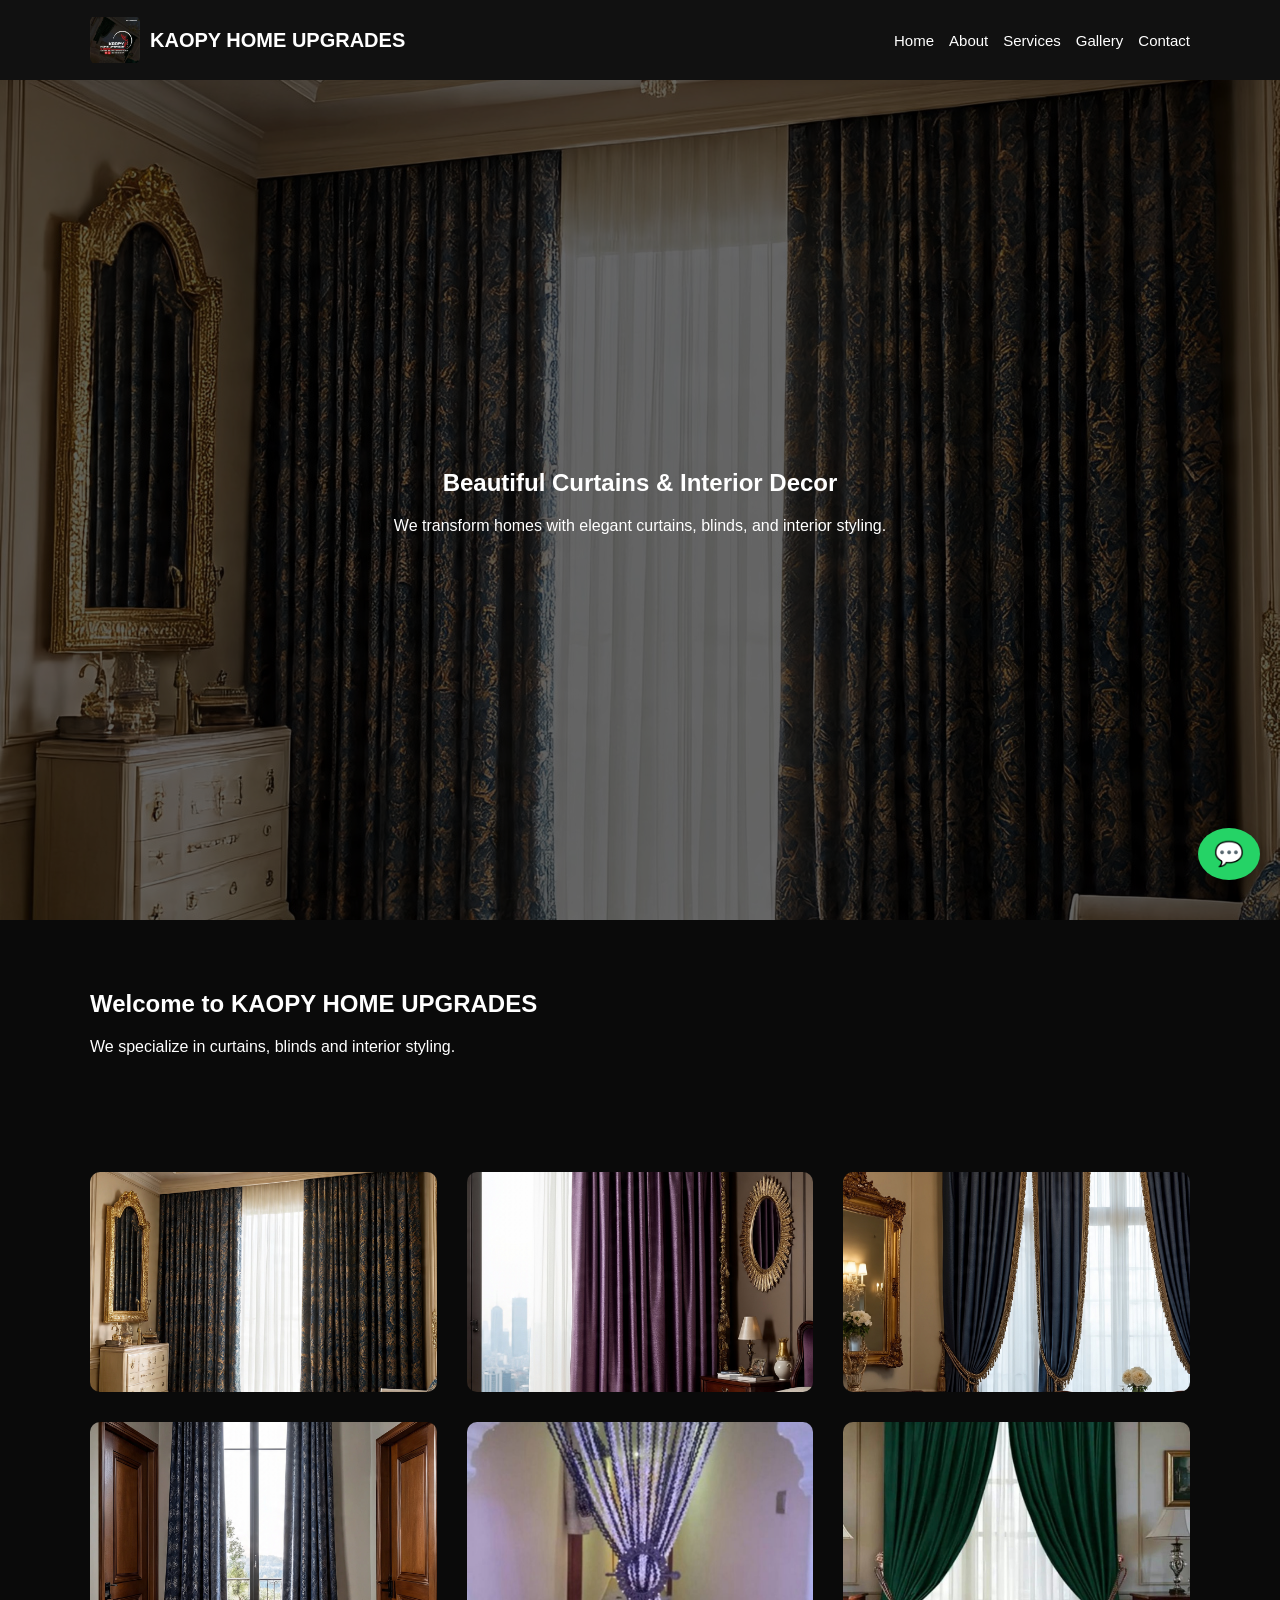
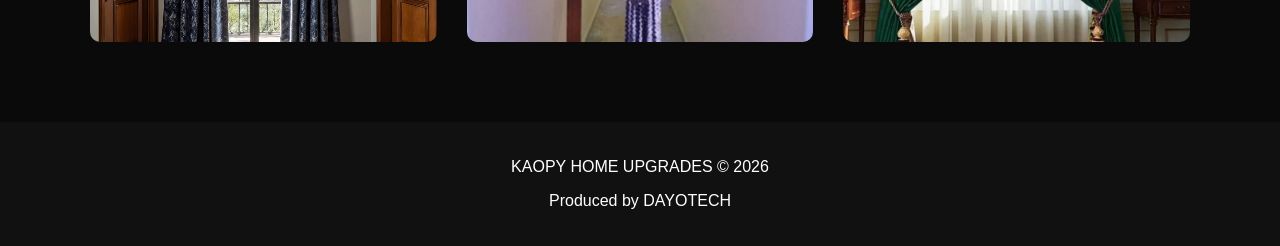
<file: index.html>
<!DOCTYPE html>
<html lang="en">
<head>
<meta charset="UTF-8">
<meta name="viewport" content="width=device-width, 
initial-scale=1.0">
<title>KAOPY HOME UPGRADES - Home</title>
<link rel="stylesheet" href="css/style.css">
</head>
<body>

<header class="header">
 <div class="container nav">
      <div class="logo">
        <img src="images/logo.png" alt="Home Upgrades Logo">
        <h2>KAOPY HOME UPGRADES</h2>
</div>

<button class="menu-toggle" onclick="toggleMenu()">☰</button>

<nav class="nav-links" id="mobileMenu">
<a href="index.html">Home</a>
<a href="about.html">About</a>
<a href="services.html">Services</a>
<a href="gallery.html">Gallery</a>
<a href="contact.html">Contact</a>
</nav>
</div>
</header>

<section class="hero home-bg">
    <div class="container">
      <h1>Beautiful Curtains & Interior Decor</h1>
      <p>We transform homes with elegant curtains, blinds, 
        and interior styling.</p>
    </div>
  </section>

 

<section class="container intro">
<h2>Welcome to KAOPY HOME UPGRADES</h2>
<p>We specialize in curtains, blinds and interior styling.</p>
</section>

<section class="container gallery">
<div class="grid">
<img src="images/curtain1.jpg">
<img src="images/curtain2.jpg">
<img src="images/curtain3.jpg">
<img src="images/curtain4.jpg">
<img src="images/curtain5.jpg">
<img src="images/curtain6.jpg">
</div>
</section>

<div id="lightbox" class="lightbox" onclick="closeLightbox()">
  <img id="lightbox-img">
</div>

<a href="https://wa.me/2348160690157" target="_blank" class="whatsapp-float">
  💬
</a>

<footer>
<p>KAOPY HOME UPGRADES © 2026</p>
<p>Produced by DAYOTECH</p>
</footer>

<script src="js/script.js"></script>
</body>
</html>
</file>
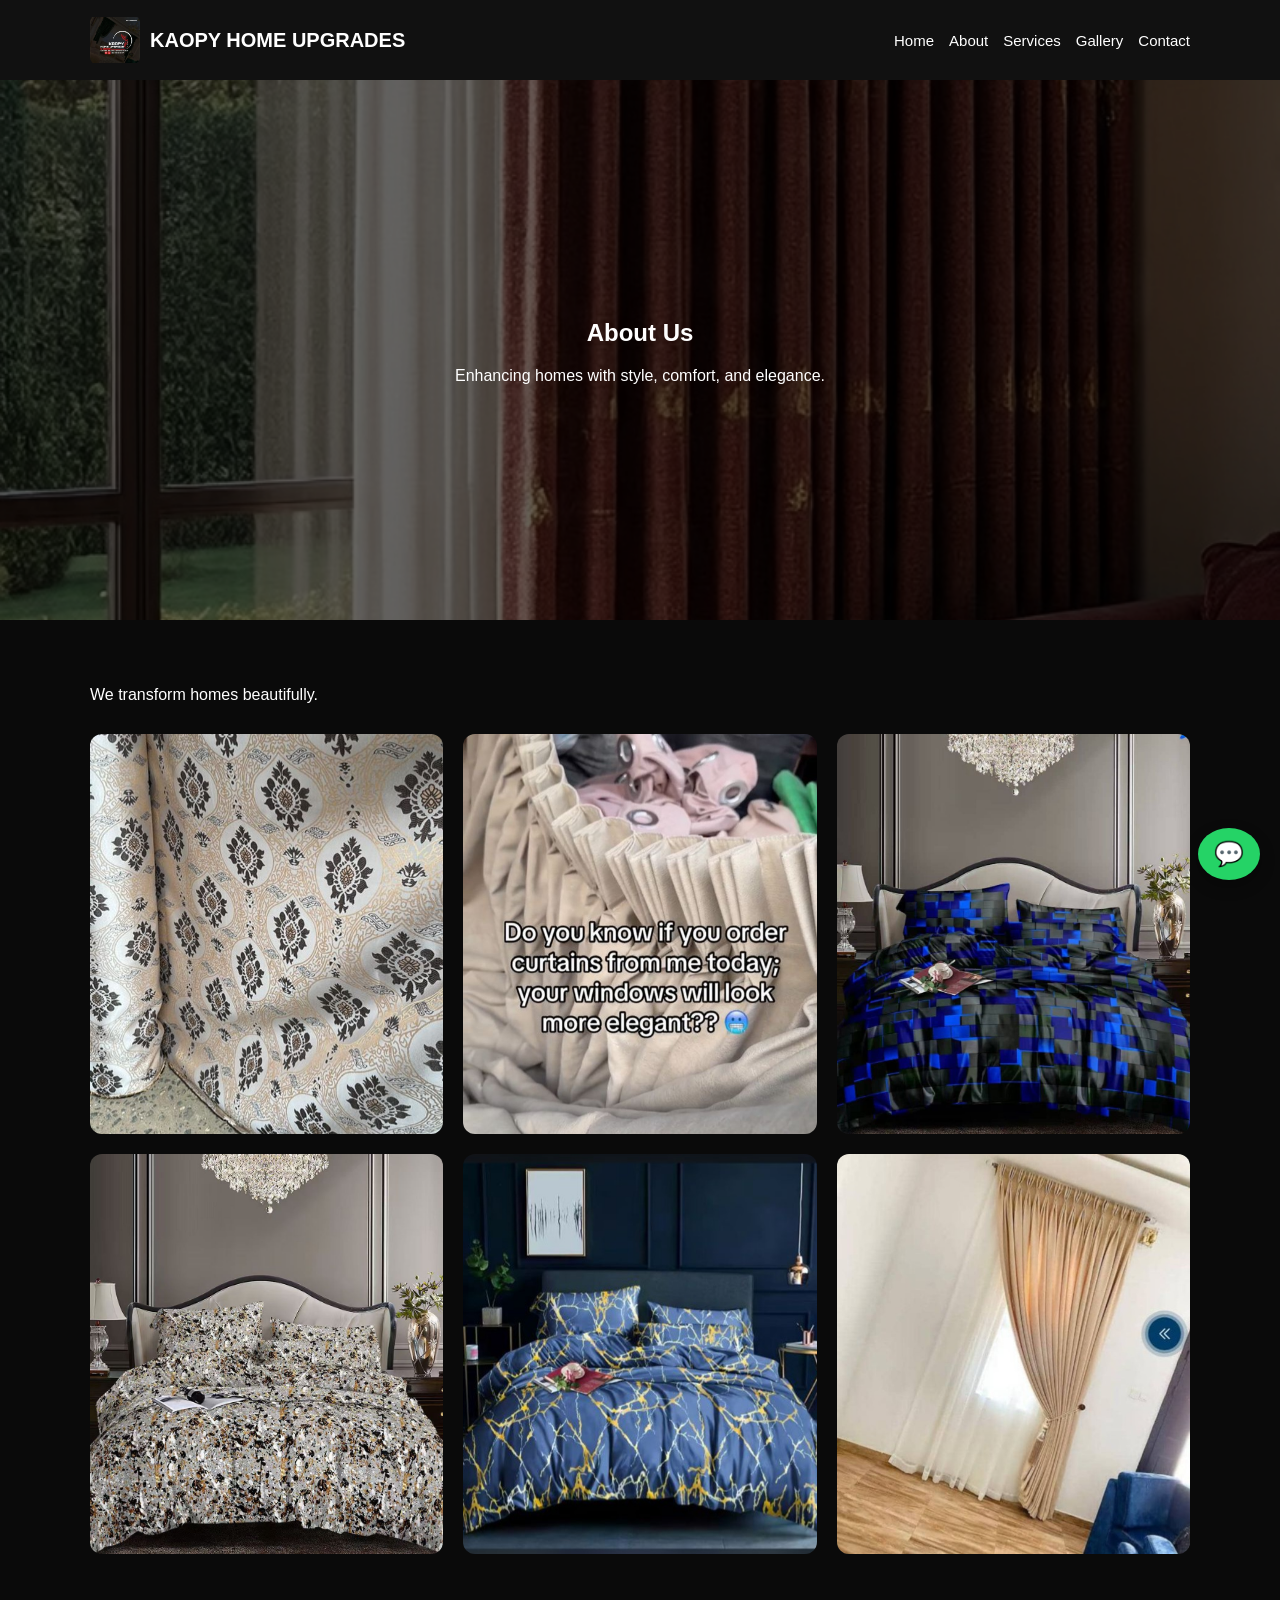
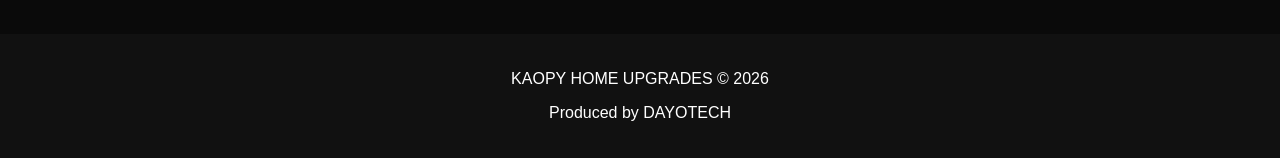
<file: about.html>
<!DOCTYPE html>
<html lang="en">
<head>
<meta charset="UTF-8">
<meta name="viewport" content="width=device-width, 
initial-scale=1.0">
<title>About | KAOPY HOME UPGRADES</title>
<link rel="stylesheet" href="css/style.css">
</head>
<body>

 <header class="header">
<div class="container nav">
<div class="logo">
<img src="images/logo.png">
<h2>KAOPY HOME UPGRADES</h2>
</div>

<button class="menu-toggle" onclick="toggleMenu()">☰</button>

<nav class="nav-links" id="mobileMenu">
<a href="index.html">Home</a>
<a href="about.html">About</a>
<a href="services.html">Services</a>
<a href="gallery.html">Gallery</a>
<a href="contact.html">Contact</a>
</nav>
</div>
</header>

 <section class="about-bg">
    <div class="container">
      <h1>About Us</h1>
      <p>Enhancing homes with style, comfort, and elegance.</p>
    </div>
  </section>

<section class="about-section container">
<p>We transform homes beautifully.</p>

<div class="about-grid">
<img src="images/about1.jpg">
<img src="images/about2.jpg">
<img src="images/about3.jpg">
<img src="images/about4.jpg">
<img src="images/about5.jpg">
<img src="images/about6.jpg">
</div>
</section>

<div id="lightbox" class="lightbox" onclick="closeLightbox()">
  <img id="lightbox-img">
</div>

<a href="https://wa.me/2348160690157" target="_blank" class="whatsapp-float">
  💬
</a>

 <footer>
<p>KAOPY HOME UPGRADES © 2026</p>
<p>Produced by DAYOTECH</p>
</footer>


<script src="js/script.js"></script>
</body>
</html>
</file>
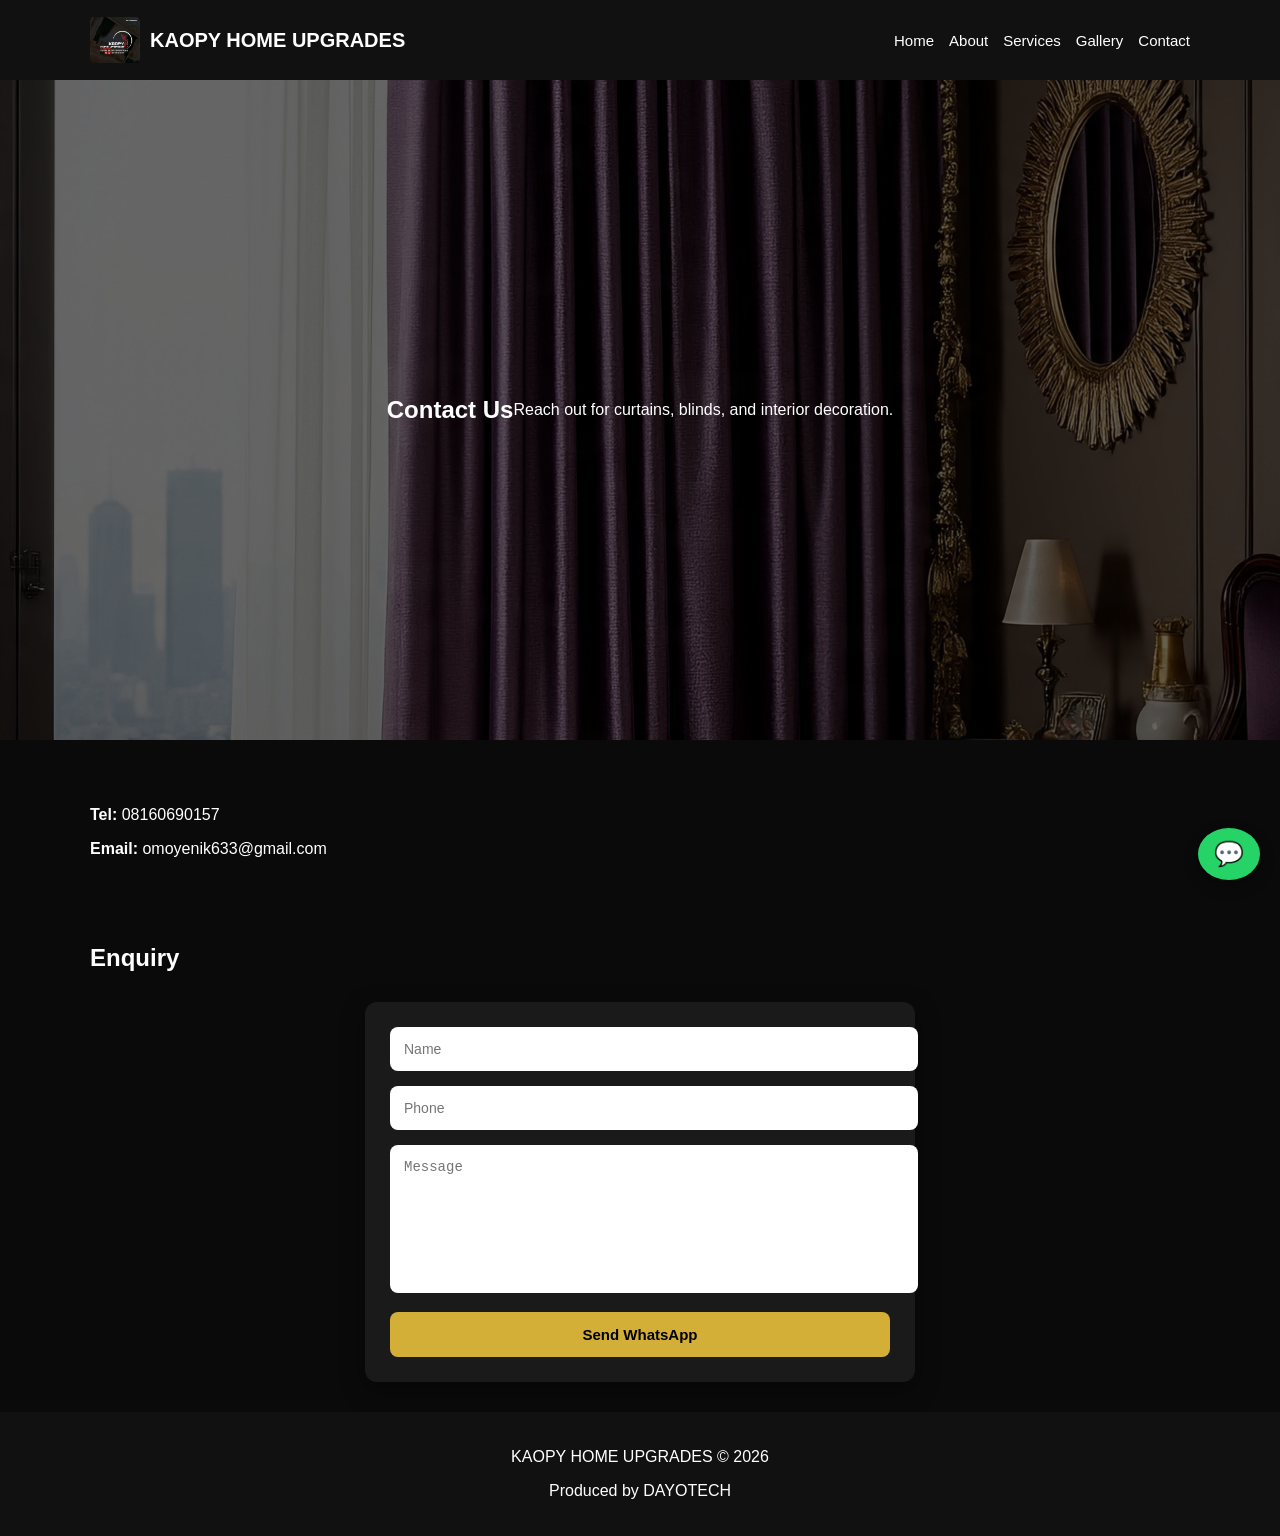
<file: contact.html>
<!DOCTYPE html>
<html lang="en">
<head>
<meta charset="UTF-8">
<meta name="viewport" content="width=device-width, 
initial-scale=1.0">
<title>KAOPY HOME UPGRADES - Contact</title>
<link rel="stylesheet" href="css/style.css">
</head>
<body>

<header class="header">
<div class="container nav">
<div class="logo">
<img src="images/logo.png">
<h2>KAOPY HOME UPGRADES</h2>
</div>

<button class="menu-toggle" onclick="toggleMenu()">☰</button>

<nav class="nav-links" id="mobileMenu">
<a href="index.html">Home</a>
<a href="about.html">About</a>
<a href="services.html">Services</a>
<a href="gallery.html">Gallery</a>
<a href="contact.html">Contact</a>
</nav>
</div>
</header>

<section class="page-banner contact-bg">
    <h1>Contact Us</h1>
    <p>
      Reach out for curtains, blinds, and interior decoration.
    </p>
  </section>
 
 <section class="contact container">
<p>
  <strong>Tel:</strong> 08160690157
</p>
<p>
  <strong>Email:</strong> omoyenik633@gmail.com
</p>
</section>

<section class="container">
<h2>Enquiry</h2>

<form onsubmit="sendWhatsApp(event)">
<input type="text" id="name" placeholder="Name" required>
<input type="text" id="phone" placeholder="Phone" required>
<textarea id="message" placeholder="Message"></textarea>

<button type="submit">Send WhatsApp</button>
</form>
</section>

<div id="lightbox" class="lightbox" onclick="closeLightbox()">
  <img id="lightbox-img">
</div>

<a href="https://wa.me/2348160690157" target="_blank" class="whatsapp-float">
  💬
</a>

<footer>
<p>KAOPY HOME UPGRADES © 2026</p>
<p>Produced by DAYOTECH</p>
</footer>

<script src="js/script.js"></script>
</body>
</html>
</file>
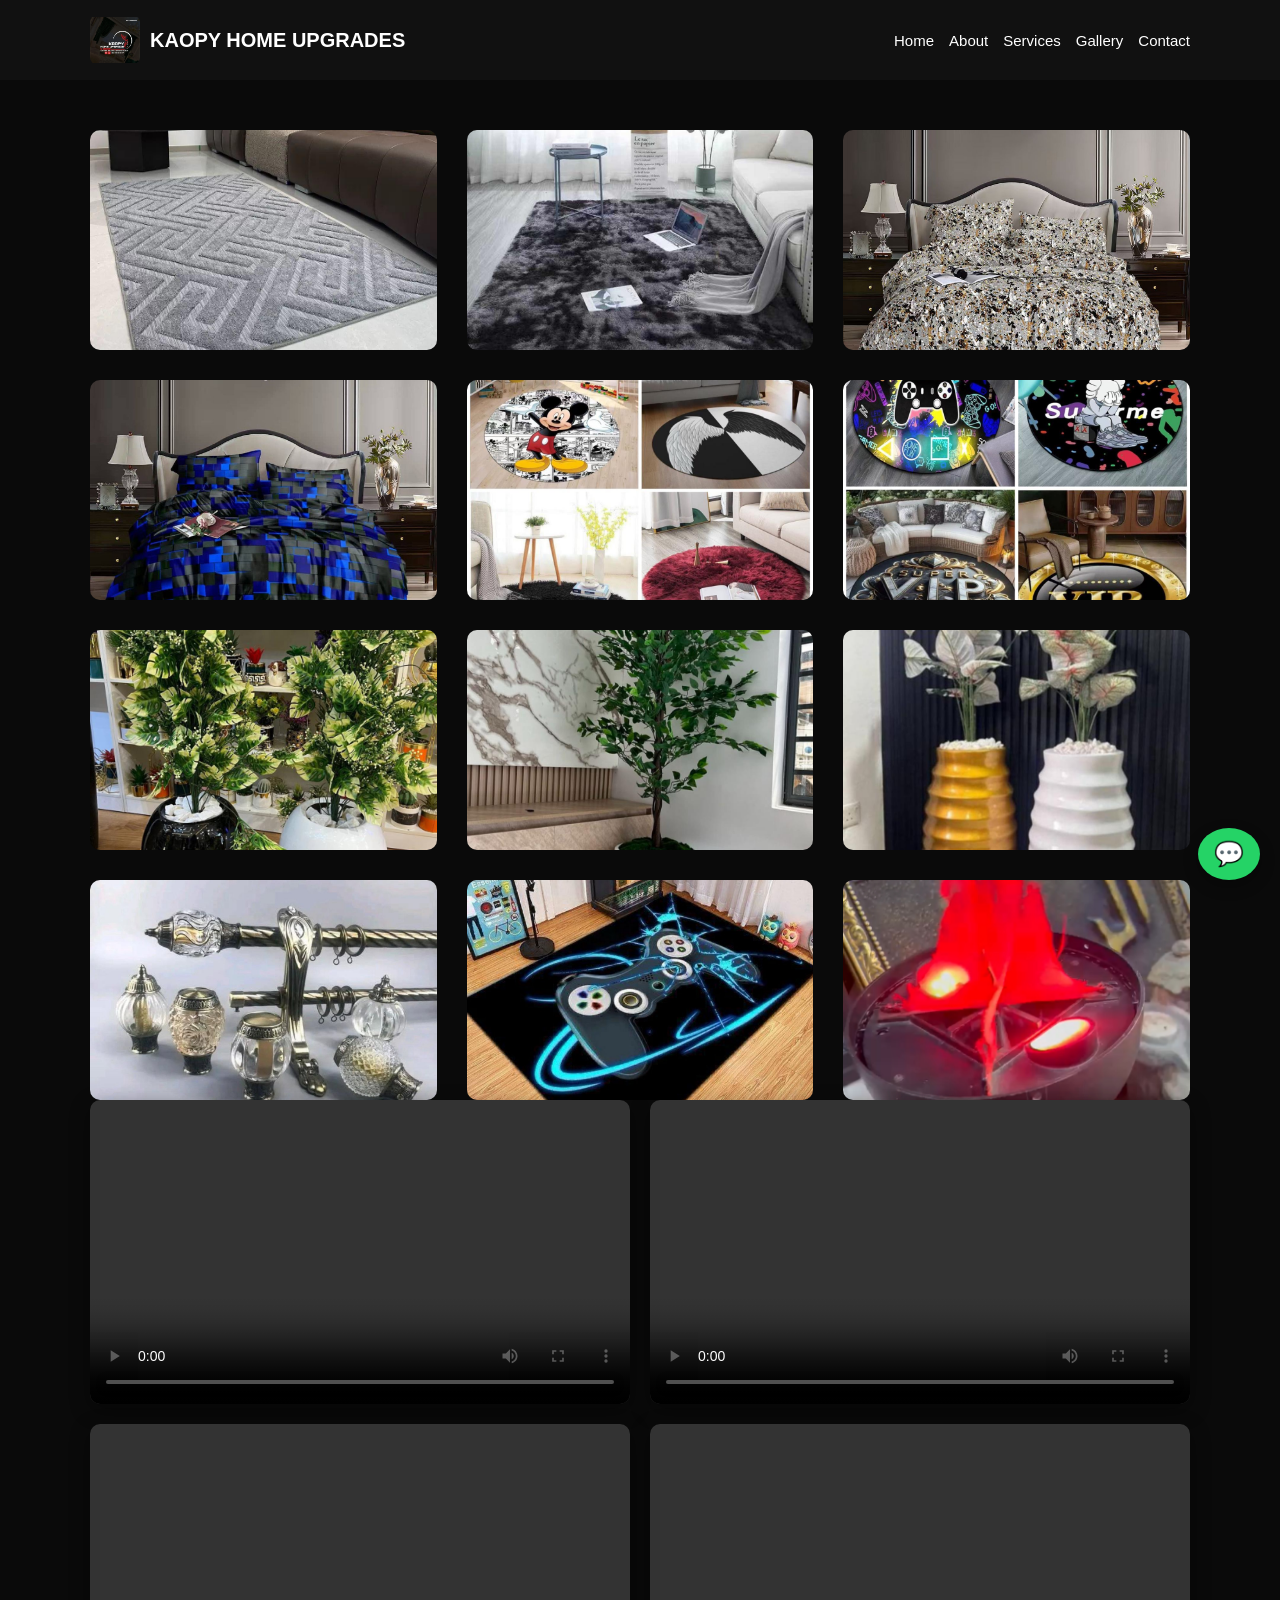
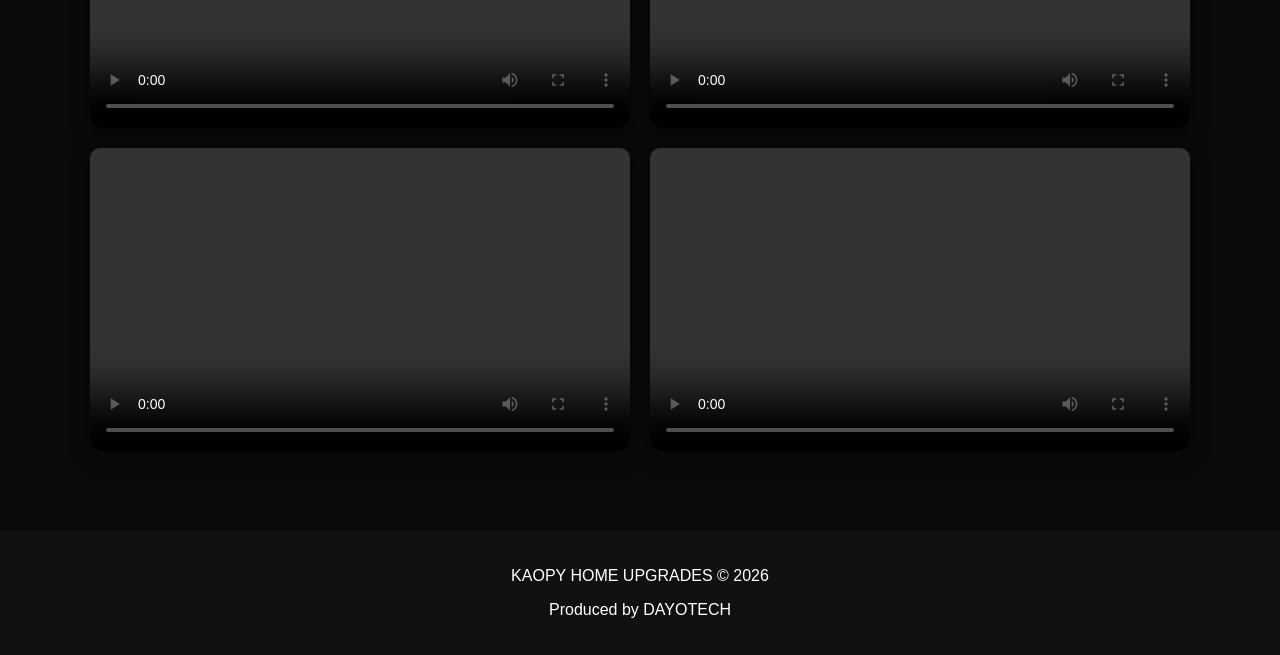
<file: gallery.html>
<!DOCTYPE html>
<html lang="en">
<head>
<meta charset="UTF-8">
<meta name="viewport" content="width=device-width, 
initial-scale=1.0">
<title>KAOPY HOME UPGRADES - Gallery</title>
<link rel="stylesheet" href="css/style.css">
</head>
<body>

<header class="header">
<div class="container nav">
<div class="logo">
<img src="images/logo.png">
<h2>KAOPY HOME UPGRADES</h2>
</div>

<button class="menu-toggle" onclick="toggleMenu()">☰</button>

<nav class="nav-links" id="mobileMenu">
<a href="index.html">Home</a>
<a href="about.html">About</a>
<a href="services.html">Services</a>
<a href="gallery.html">Gallery</a>
<a href="contact.html">Contact</a>
</nav>
</div>
</header>



 <section class="gallery container">
<div class="grid">
<img src="images/curtain7.jpg">
<img src="images/curtain8.jpg">
<img src="images/curtain9.jpg">
<img src="images/curtain10.jpg">
<img src="images/curtain11.jpg">
<img src="images/curtain12.jpg">
<img src="images/curtain13.jpg">
<img src="images/curtain14.jpg">
<img src="images/curtain15.jpg">
<img src="images/curtain16.jpg">
<img src="images/curtain17.jpg">
<img src="images/curtain18.jpg">
</div>

<div class="video-grid">
<video controls src="videos/video7.mp4"></video>
<video controls src="videos/video8.mp4"></video>
<video controls src="videos/video9.mp4"></video>
<video controls src="videos/video10.mp4"></video>
<video controls src="videos/video11.mp4"></video>
<video controls src="videos/video12.mp4"></video>
</div>
</section>

<div id="lightbox" class="lightbox" onclick="closeLightbox()">
  <img id="lightbox-img">
</div>

<a href="https://wa.me/2348160690157" target="_blank" class="whatsapp-float">
  💬
</a>

<footer>
<p>KAOPY HOME UPGRADES © 2026</p>
<p>Produced by DAYOTECH</p>
</footer>

<script src="js/script.js"></script>
</body>
</html>
</file>
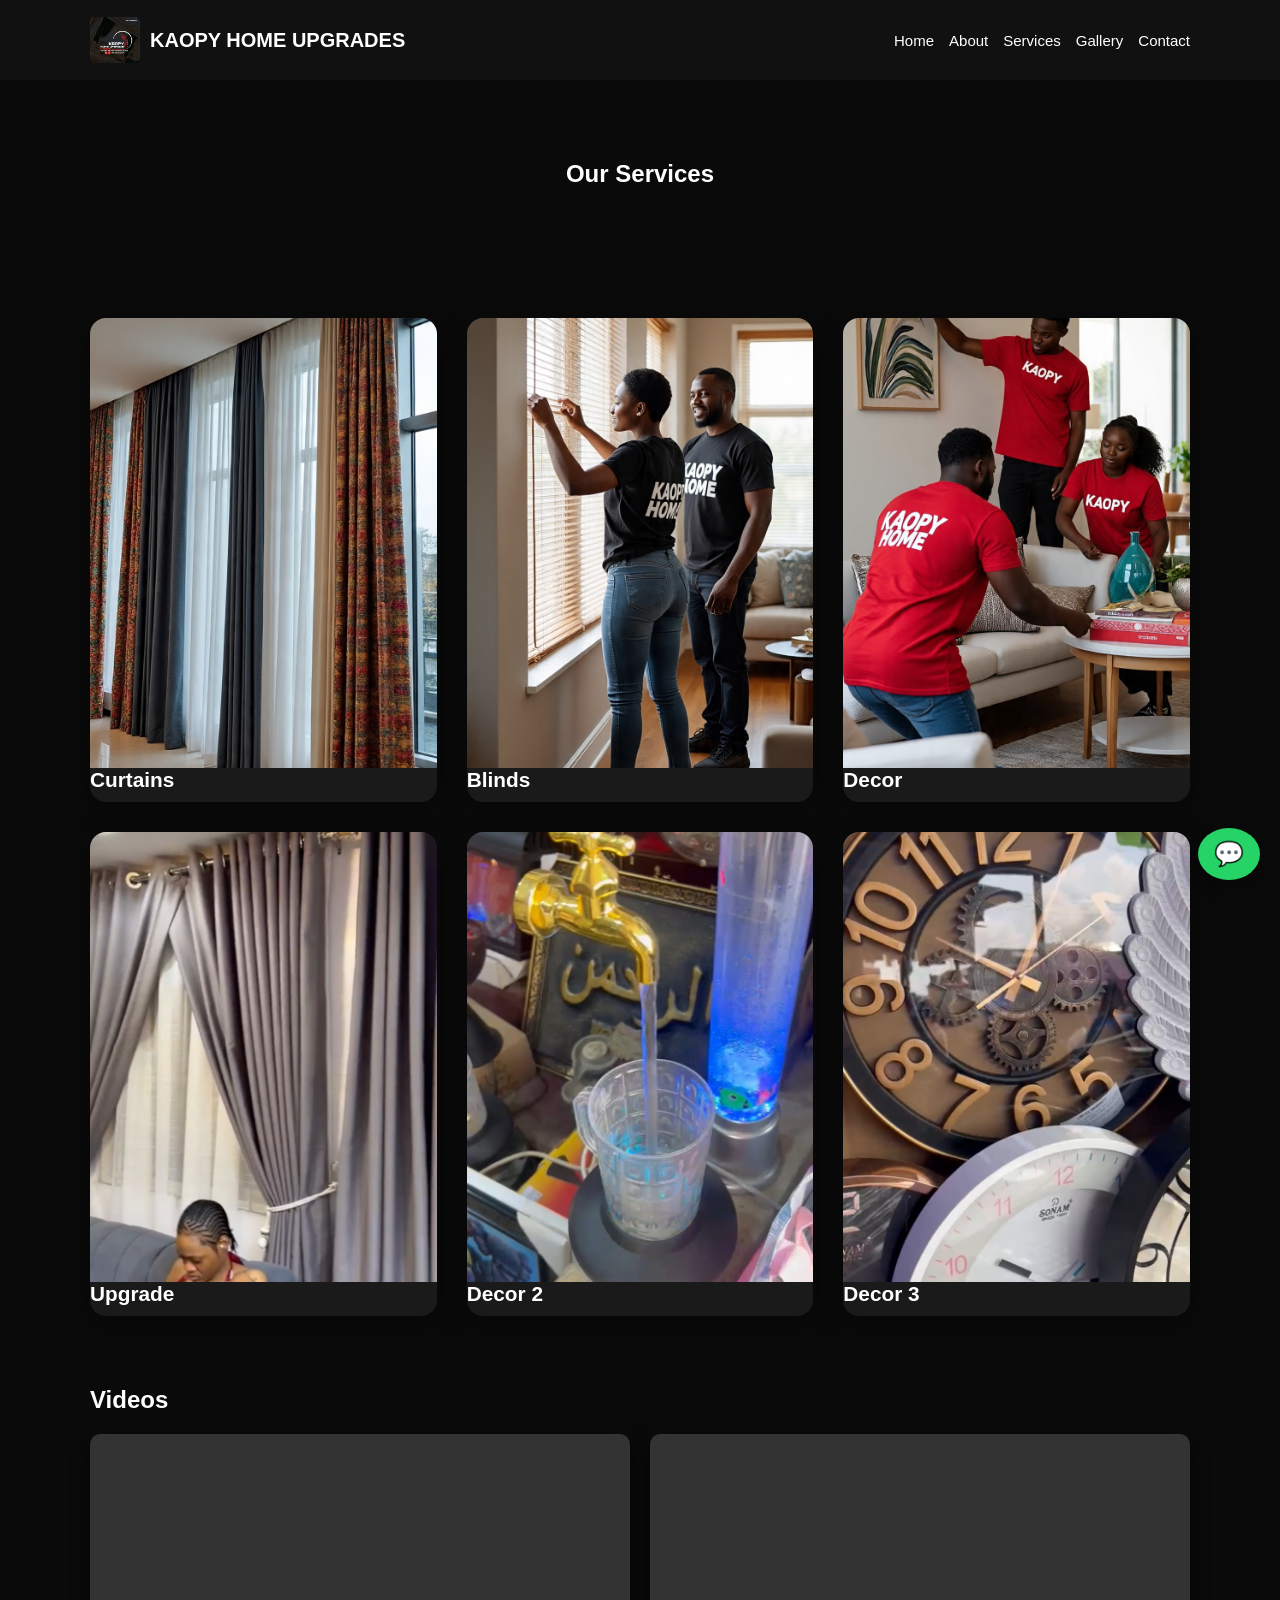
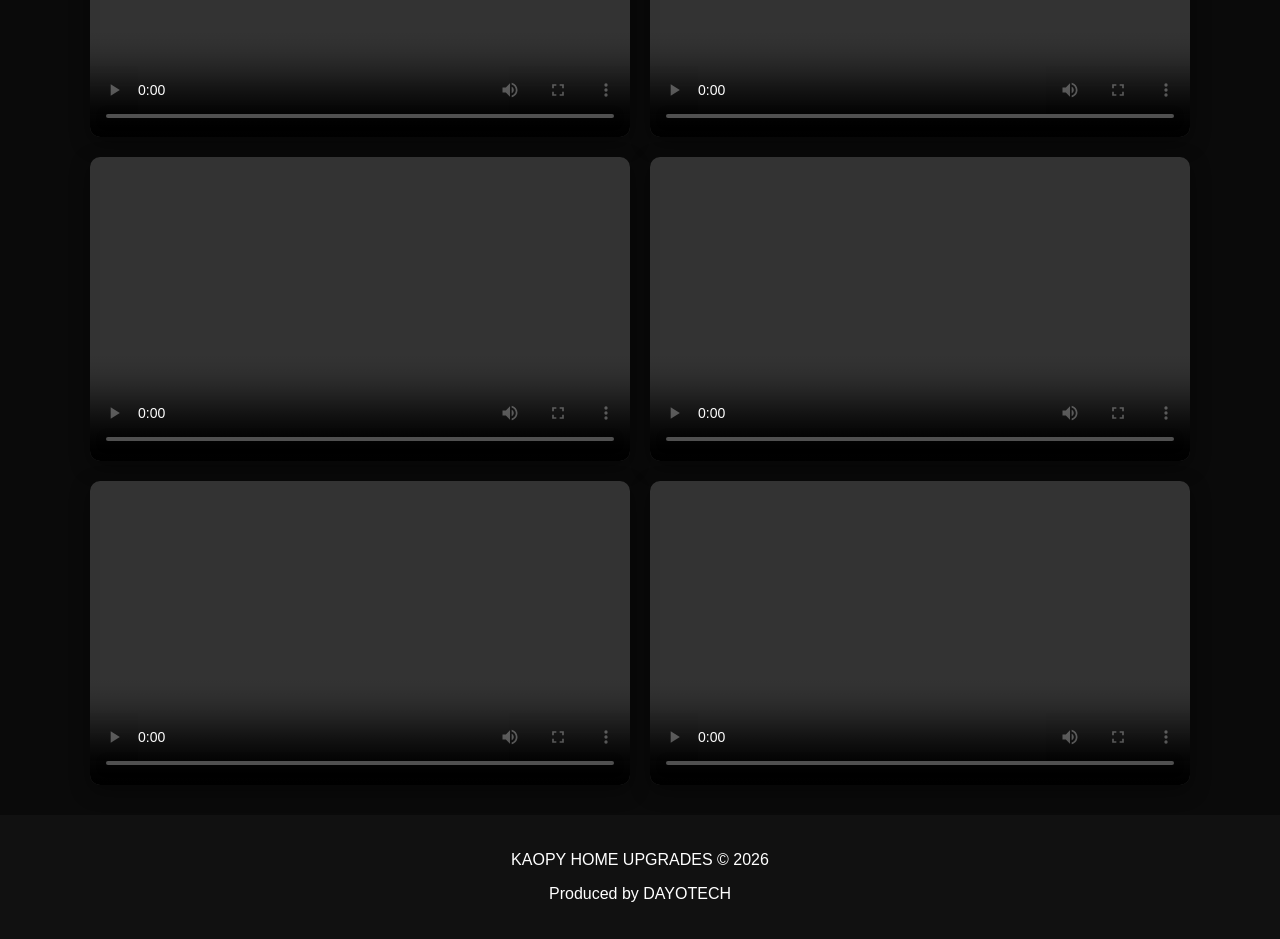
<file: services.html>
<!DOCTYPE html>
<html lang="en">
<head>
<meta charset="UTF-8">
<meta name="viewport" content="width=device-width, 
initial-scale=1.0">
<title>Services | KAOPY HOME UPGRADES</title>
<link rel="stylesheet" href="css/style.css">
</head>
<body>

 <header class="header">
<div class="container nav">
<div class="logo">
<img src="images/logo.png">
<h2>KAOPY HOME UPGRADES</h2>
</div>

<button class="menu-toggle" onclick="toggleMenu()">☰</button>

<nav class="nav-links" id="mobileMenu">
<a href="index.html">Home</a>
<a href="about.html">About</a>
<a href="services.html">Services</a>
<a href="gallery.html">Gallery</a>
<a href="contact.html">Contact</a>
</nav>
</div>
</header>

<section class="container page-banner">
<h1>Our Services</h1>
</section>

<section class="services container">
<div class="grid">
<div class="card"><img src="images/service1.jpg"><h3>Curtains</h3></div>
<div class="card"><img src="images/service2.jpg"><h3>Blinds</h3></div>
<div class="card"><img src="images/service3.jpg"><h3>Decor</h3></div>
<div class="card"><img src="images/service4.jpg"><h3>Upgrade</h3></div>
<div class="card"><img src="images/service5.jpg"><h3>Decor 2</h3></div>
<div class="card"><img src="images/service6.jpg"><h3>Decor 3</h3></div>
</div>
</section>

<section class="container">
<h2>Videos</h2>
<div class="video-grid">
<video controls src="videos/video1.mp4"></video>
<video controls src="videos/video2.mp4"></video>
<video controls src="videos/video3.mp4"></video>
<video controls src="videos/video4.mp4"></video>
<video controls src="videos/video5.mp4"></video>
<video controls src="videos/video6.mp4"></video>
</div>
</section>

<div id="lightbox" class="lightbox" onclick="closeLightbox()">
  <img id="lightbox-img">
</div>

<a href="https://wa.me/2348160690157" target="_blank" class="whatsapp-float">
  💬
</a>

 <footer>
<p>KAOPY HOME UPGRADES © 2026</p>
<p>Produced by DAYOTECH</p>
</footer>

<script src="js/script.js"></script>
</body>
</html>
</file>
<file: css/style.css>
body {
  margin: 0;
  font-family: Arial, sans-serif;
  background: #0a0a0a;
  color: white;
}

img {
  max-width: 100%;
  display: block;
}

.container {
  width: 90%;
  max-width: 1100px;
  margin: auto;
}

.header {
  background: #111;
  padding: 15px 0;
  position: relative;
  z-index: 1000;
}

.nav {
  display: flex;
  justify-content: space-between;
  align-items: center;
  gap: 20px;
}

.logo {
  display: flex;
  align-items: center;
  gap: 10px;
}

.logo img {
  width: 50px;
  height: 50px;
  object-fit: contain;
  border-radius: 8px;
}

.logo h2 {
  font-size: 20px;
  margin: 0;
}

.logo h2 {
  white-space: nowrap;
}

.nav-links {
  display: flex;
  align-items: center;
}

.nav-links a {
  margin-left: 15px;
  color: white;
  text-decoration: none;
  font-size: 15px;
}

.nav-links a:hover {
  color: #d4af37;
}

.menu-toggle {
  display: none;
  font-size: 28px;
  background: none;
  border: none;
  color: white;
  cursor: pointer;
}

.hero,
.page-banner {
  padding: 60px 0;
  text-align: center;
}

.intro,
.services,
.gallery,
.contact,
.about-section {
  padding: 50px 0;
}

.grid {
  display: grid;
  gap: 30px;
  grid-template-columns: repeat(auto-fit, minmax(300px, 1fr));
}

.card {
  background: #1a1a1a;
  border-radius: 16px;
  overflow: hidden;
  padding: 0;
  box-shadow: 0 8px 25px rgba(0, 0, 0, 0.35);
  transition: transform 0.3s ease, box-shadow 0.3s ease;
}

.card:hover {
  transform: translateY(-8px);
  box-shadow: 0 12px 35px rgba(0, 0, 0, 0.5);
}

.card img {
  width: 100%;
  height: 450px;
  object-fit: cover;
  border-radius: 0;
  margin-bottom: 0;
}

.card-content {
  padding: 20px;
}

.card h3 {
  margin: 0 0 10px;
  font-size: 1.3rem;
  color: #fff;
}

.card p {
  margin: 0;
  color: #ccc;
  line-height: 1.6;
}

.gallery img {
  width: 100%;
  height: 220px;
  object-fit: cover;
  border-radius: 10px;
}

footer {
  text-align: center;
  padding: 20px;
  background: #111;
  margin-top: 30px;
}

.home-bg {
  background: url("../images/curtain1.jpg") no-repeat center center/cover;
  height: 80vh;
  display: flex;
  align-items: center;
  justify-content: center;
  text-align: center;
}

.contact-bg {
  background: url("../images/curtain2.jpg") no-repeat center center/cover;
  height: 60vh;
  display: flex;
  align-items: center;
  justify-content: center;
  text-align: center;
}

.about-bg {
  background: url("../images/about-banner.jpg") no-repeat center center/cover;
  height: 60vh;
  display: flex;
  align-items: center;
  justify-content: center;
  text-align: center;
}

.home-bg,
.contact-bg,
.about-bg {
  position: relative;
}

.home-bg::before,
.contact-bg::before,
.about-bg::before {
  content: "";
  position: absolute;
  inset: 0;
  background: rgba(0, 0, 0, 0.6);
}

.home-bg *,
.contact-bg *,
.about-bg * {
  position: relative;
  z-index: 2;
}

.gallery-grid {
  display: grid;
  gap: 15px;
  grid-template-columns: repeat(4, 1fr);
}

.about-grid {
  display: grid;
  gap: 20px;
  grid-template-columns: repeat(3, 1fr);
  margin-top: 30px;
}

.about-grid img {
  width: 100%;
  height: 400px;
  object-fit: cover;
  border-radius: 12px;
}

.gallery img {
  transition: transform 0.3s ease;
}

.gallery img:hover,
.about-grid img:hover {
  transform: scale(1.03);
  transition: transform 0.3s ease;
}

/* ===== FORM IMPROVEMENT ===== */
form {
  max-width: 500px;
  margin: 30px auto;
  background: #1a1a1a;
  padding: 25px;
  border-radius: 12px;
  box-shadow: 0 8px 25px rgba(0,0,0,0.4);
}

form input,
form textarea {
  width: 100%;
  padding: 14px;
  margin-bottom: 15px;
  border-radius: 8px;
  border: none;
  outline: none;
  font-size: 14px;
}

form textarea {
  min-height: 120px;
  resize: none;
}

form button {
  width: 100%;
  padding: 14px;
  background: #d4af37;
  border: none;
  color: black;
  font-weight: bold;
  font-size: 15px;
  border-radius: 8px;
  cursor: pointer;
  transition: 0.3s;
}

form button:hover {
  background: #f0c94a;
}


/* ===== WHATSAPP FLOAT BUTTON ===== */
.whatsapp-float {
  position: fixed;
  bottom: 20px;
  right: 20px;
  background: #25D366;
  color: white;
  font-size: 24px;
  padding: 12px 16px;
  border-radius: 50%;
  text-align: center;
  text-decoration: none;
  z-index: 999;
  box-shadow: 0 6px 15px rgba(0,0,0,0.3);
  transition: 0.3s;
}

.whatsapp-float:hover {
  transform: scale(1.1);
}

/* ===== LIGHTBOX ===== */
.lightbox {
  display: none;
  position: fixed;
  z-index: 9999;
  padding: 40px;
  top: 0;
  left: 0;
  width: 100%;
  height: 100%;
  background: rgba(0,0,0,0.9);
  justify-content: center;
  align-items: center;
}

.lightbox img {
  max-width: 90%;
  max-height: 90%;
  border-radius: 10px;
}

  
 /* ===== IMPROVED VIDEO GRID ===== */
 /* ===== VIDEO LAYOUT FIX ===== */
.video-grid {
  display: grid;
  gap: 20px;
  grid-template-columns: repeat(auto-fit, minmax(400px, 1fr));
}

.video-grid video {
  width: 100%;
  aspect-ratio: 16 / 9;
  height: auto;
  border-radius: 10px;
  background: #000;
  box-shadow: 0 6px 20px rgba(0, 0, 0, 0.4);
}


@media (max-width: 900px) {
  .gallery-grid {
    grid-template-columns: repeat(2, 1fr);
  }

  .about-grid {
    grid-template-columns: repeat(2, 1fr);
  }
}

@media (max-width: 768px) {
  .logo img {
    width: 40px;
    height: 40px;
  }

  .logo h2 {
    font-size: 16px;
  }

  .nav {
    flex-wrap: wrap;
  }

  .menu-toggle {
    display: block;
  }

  .nav-links {
    display: none;
    width: 100%;
    flex-direction: column;
    align-items: flex-start;
    margin-top: 15px;
    background: #111;
    padding: 10px 0;
  }

  .nav-links a {
    margin: 10px 0;
    padding: 10px 15px;
    width: 100%;
  }

  .nav-links.active {
    display: flex;
  }
}

@media (max-width: 500px) {
  .gallery-grid,
  .about-grid {
    grid-template-columns: 1fr;
  }

  .card img {
    height: 450px;
  }
}

 

@media (min-width: 1024px) {
  .video-grid {
    grid-template-columns: repeat(2, 1fr);
  }

   

@media (max-width: 600px) {
  .video-grid {
    grid-template-columns: 1fr;
  }

  
}
</file>
